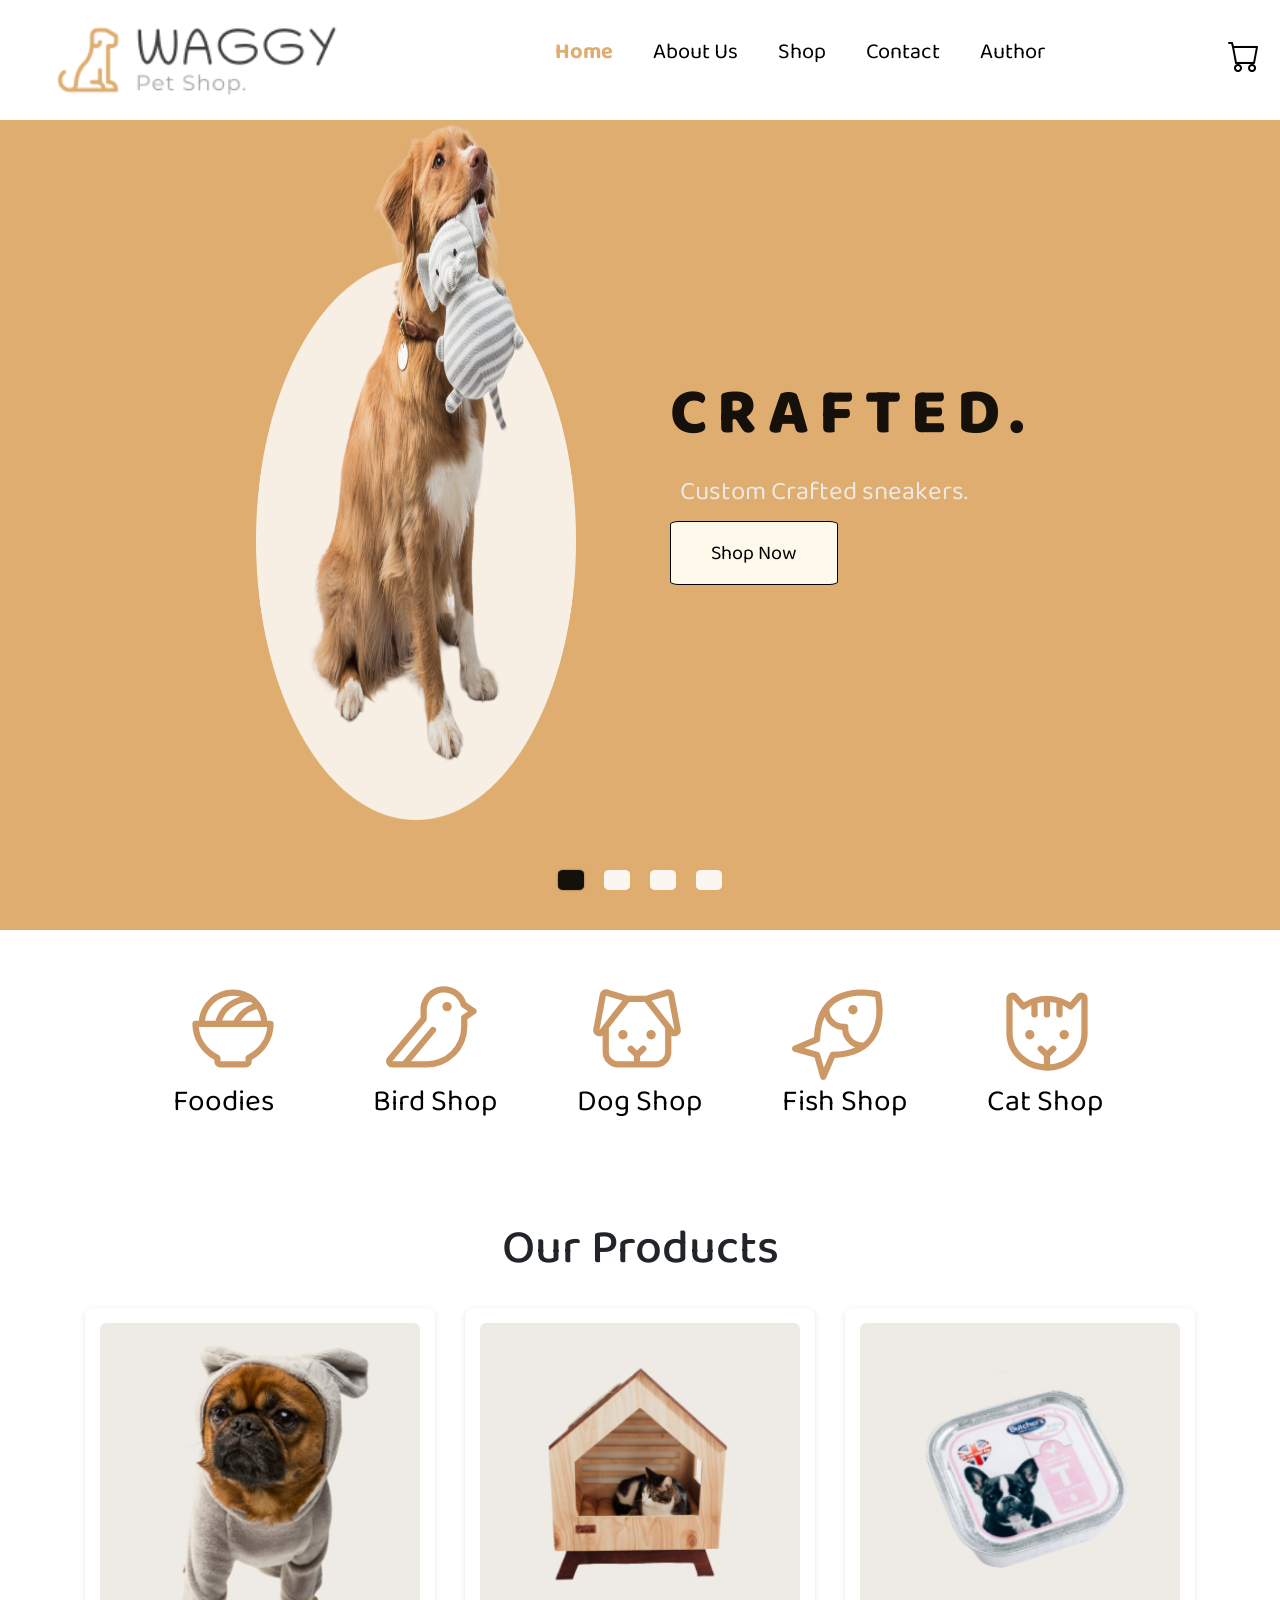
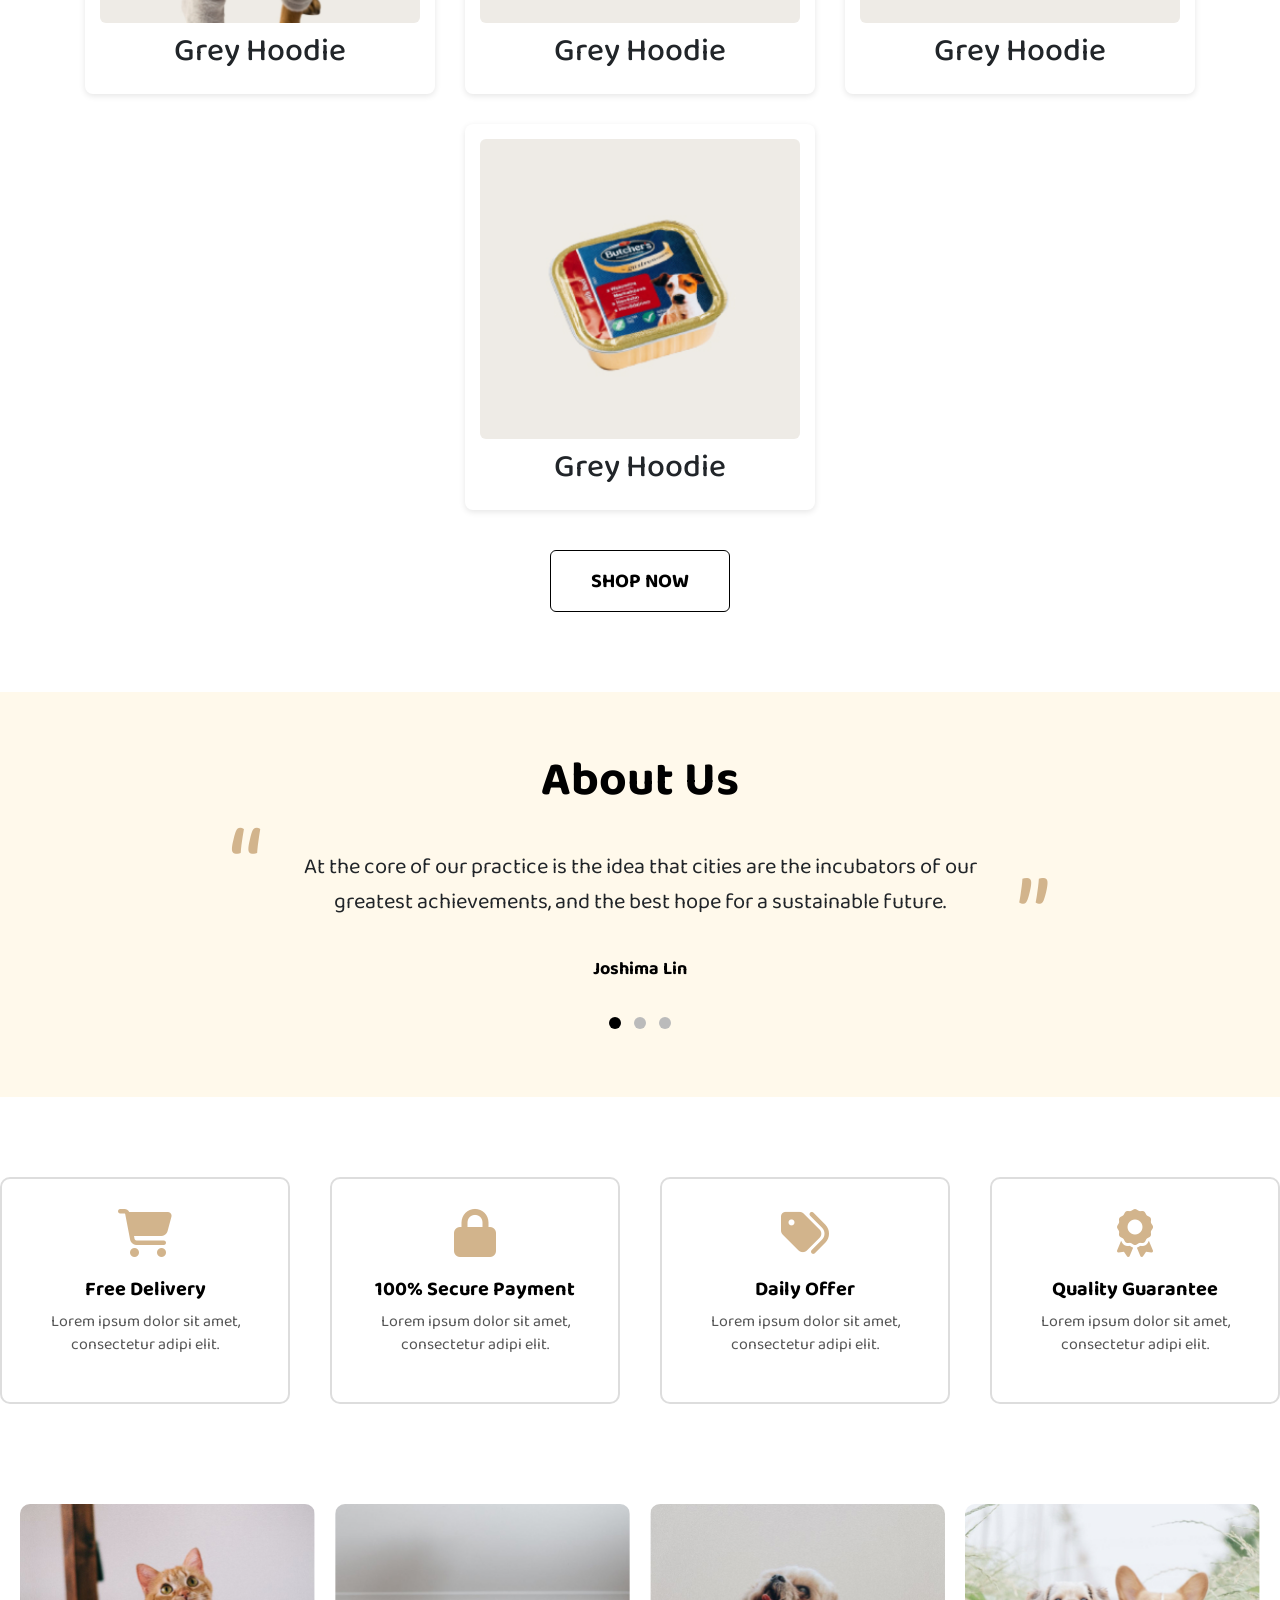
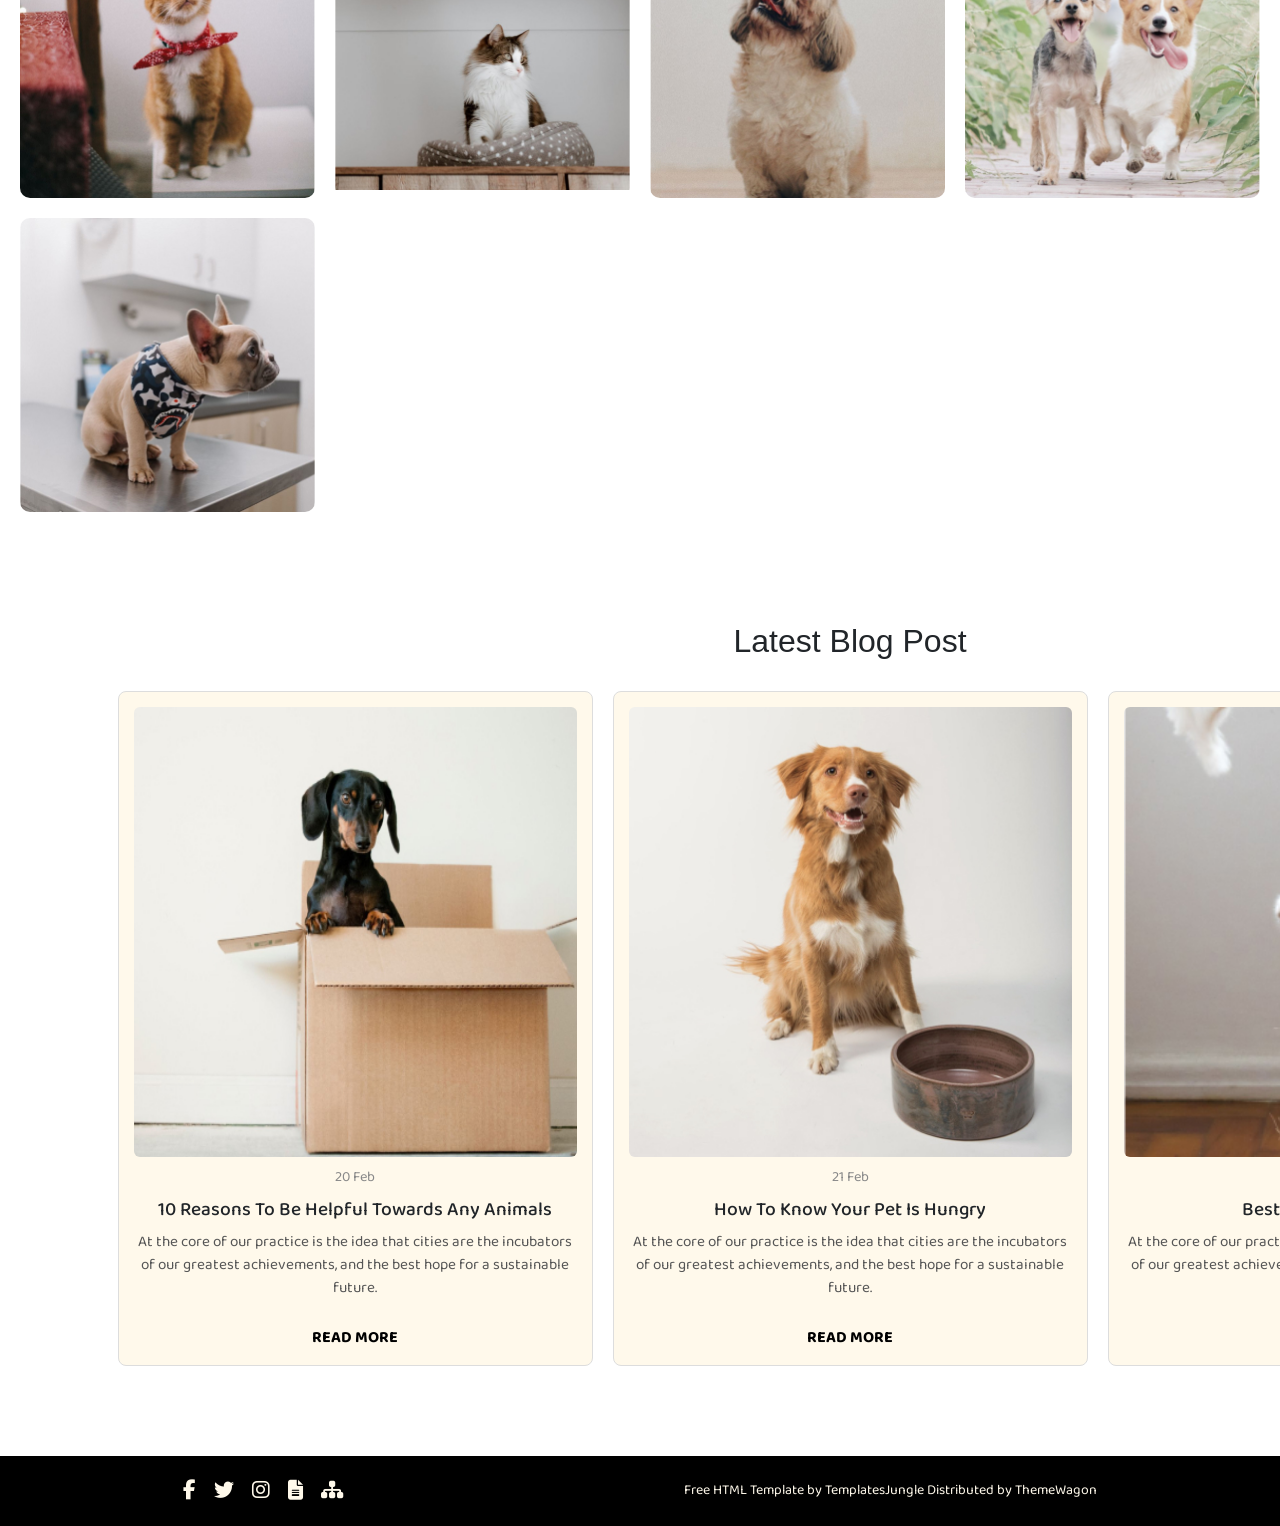
<file: index.html>
<!DOCTYPE html>
<html lang="en">
<head>
    <meta charset="UTF-8">
    <meta name="viewport" content="width=device-width, initial-scale=1.0">
    <link rel="stylesheet" href="assets/css/style.css">
    <link href="https://fonts.googleapis.com/css2?family=Fredoka+One&display=swap" rel="stylesheet">
    <link href="https://fonts.googleapis.com/css2?family=Baloo+2:wght@600&display=swap" rel="stylesheet">
    <link href="https://cdn.jsdelivr.net/npm/bootstrap@5.0.2/dist/css/bootstrap.min.css" rel="stylesheet" integrity="sha384-EVSTQN3/azprG1Anm3QDgpJLIm9Nao0Yz1ztcQTwFspd3yD65VohhpuuCOmLASjC" crossorigin="anonymous">
    <link href="https://cdn.jsdelivr.net/npm/bootstrap@5.3.0-alpha3/dist/css/bootstrap.min.css" rel="stylesheet"
  integrity="sha384-KK94CHFLLe+nY2dmCWGMq91rCGa5gtU4mk92HdvYe+M/SXH301p5ILy+dN9+nJOZ" crossorigin="anonymous">
   
  <link rel="stylesheet" href="https://cdnjs.cloudflare.com/ajax/libs/font-awesome/6.5.0/css/all.min.css">
    <link href="https://cdn.jsdelivr.net/npm/bootstrap-icons@1.11.3/font/bootstrap-icons.css" rel="stylesheet">
    <title>Waggy Pet Shop</title>
</head>
<body>

    <!--Navigacija-->

   <nav class="navbar">
    <div class="nav-container">

        <div class="logo">
            <a href="index.html">
                <img src="assets/image/logo.png" alt="Logo image">
            </a>
        </div>

        <ul class="nav-links">
            <li><a class="active" href="index.html">Home</a></li>
            <li><a href="#shop">About Us</a></li>
            <li><a href="shop.html">Shop</a></li>
            <li><a href="contact.html">Contact</a></li>
            <li><a href="author.html">Author</a></li>
        </ul>

        <div class="cart">
            <a href="#"><i class="bi bi-cart"></i></a>
        </div>

    </div>
</nav>


<section id="home">
        <div class="img-slider">
            <div class="slide active1">
                <img src="assets/image/banner-img.png" alt="">
                <div class="info">
                    <h2>Crafted.</h2>
                    <p>Custom Crafted sneakers. </p>
                    <a href="shop.html">Shop Now</a>
                </div>
            </div>
            <div class="slide">
                <img src="assets/image/banner-img2.png" alt="">
                <div class="info">
                    <h2>Design</h2>
                    <p>Group professional designers.</p>
                    <a href="shop.html">Shop Now</a>
                </div>
            </div>
            <div class="slide">
                <img src="assets/image/banner-img3.png" alt="">
                <div class="info">
                    <h2>Painting</h2>
                    <p>We use best paint for sneakers.</p>
                    <a href="shop.html">Shop Now</a>
                </div>
            </div>
            <div class="slide">
                <img src="assets/image/banner-img4.png" alt="">
                <div class="info">
                    <h2>Sales</h2>
                    <p>Have discounts for more orders.</p>
                    <a href="shop.html">Shop Now</a>
                </div>
            </div>
            <div class="navigation">
                <div class="btn active1"></div>
                <div class="btn"></div>
                <div class="btn"></div>
                <div class="btn"></div>
            </div>
        </div>
    </section>
    


     <div class="shop-container">
    <a href="shop.html" class="shop-item">
      <!-- Foodies ikonica -->
      <svg xmlns="http://www.w3.org/2000/svg" width="1em" height="1em" viewBox="0 0 256 256"><path fill="currentColor" d="M224 104h-8.37a88 88 0 0 0-175.26 0H32a8 8 0 0 0-8 8a104.35 104.35 0 0 0 56 92.28V208a16 16 0 0 0 16 16h64a16 16 0 0 0 16-16v-3.72A104.35 104.35 0 0 0 232 112a8 8 0 0 0-8-8m-24.46 0h-51.42a71.84 71.84 0 0 1 41.27-29.57A71.45 71.45 0 0 1 199.54 104m-26.06-47.77q2.75 2.25 5.27 4.75a87.92 87.92 0 0 0-49.15 43h-29.5A72.26 72.26 0 0 1 168 56c1.83 0 3.66.09 5.48.23M128 40a72 72 0 0 1 19 2.57A88.36 88.36 0 0 0 83.33 104H56.46A72.08 72.08 0 0 1 128 40m36.66 152a8 8 0 0 0-4.66 7.3v8.7H96v-8.7a8 8 0 0 0-4.66-7.3a88.29 88.29 0 0 1-51-72h175.29a88.29 88.29 0 0 1-50.97 72"></path></svg>
       <path fill="currentColor" d="M96 140a12 12 0 1 1-12-12a12 12 0 0 1 12 12m76-12a12 12 0 1 0 12 12a12 12 0 0 0-12-12m60-80v88c0 52.93-46.65 96-104 96S24 188.93 24 136V48a16 16 0 0 1 27.31-11.31c.14.14.26.27.38.41L69 57a111.22 111.22 0 0 1 118.1 0l17.21-19.9c.12-.14.24-.27.38-.41A16 16 0 0 1 232 48m-16 0l-21.56 24.8a8 8 0 0 1-10.81 1.2A89 89 0 0 0 168 64.75V88a8 8 0 1 1-16 0V59.05a97.4 97.4 0 0 0-16-2.72V88a8 8 0 1 1-16 0V56.33a97.4 97.4 0 0 0-16 2.72V88a8 8 0 1 1-16 0V64.75A89 89 0 0 0 72.37 74a8 8 0 0 1-10.81-1.17L40 48v88c0 41.66 35.21 76 80 79.67v-20.36l-13.66-13.66a8 8 0 0 1 11.32-11.31L128 180.68l10.34-10.34a8 8 0 0 1 11.32 11.31L136 195.31v20.36c44.79-3.69 80-38 80-79.67Z"></path>
      <!-- ovde ide path za činiju sa hranom -->
      </svg>
       <p>Foodies</p>
    </a>
    <a href="shop.html" class="shop-item">
      <!-- Bird ikonica -->
      <svg xmlns="http://www.w3.org/2000/svg" width="1em" height="1em" viewBox="0 0 256 256"><path fill="currentColor" d="M176 68a12 12 0 1 1-12-12a12 12 0 0 1 12 12m64 12a8 8 0 0 1-3.56 6.66L216 100.28V120a104.11 104.11 0 0 1-104 104H24a16 16 0 0 1-12.49-26l.1-.12L96 96.63V76.89c0-33.42 26.79-60.73 59.71-60.89h.29a60 60 0 0 1 57.21 41.86l23.23 15.48A8 8 0 0 1 240 80m-22.42 0L201.9 69.54a8 8 0 0 1-3.31-4.64A44 44 0 0 0 156 32h-.22C131.64 32.12 112 52.25 112 76.89v22.63a8 8 0 0 1-1.85 5.13L24 208h26.9l70.94-85.12a8 8 0 1 1 12.29 10.24L71.75 208H112a88.1 88.1 0 0 0 88-88V96a8 8 0 0 1 3.56-6.66Z"></path></svg>
       <path fill="currentColor" d="M96 140a12 12 0 1 1-12-12a12 12 0 0 1 12 12m76-12a12 12 0 1 0 12 12a12 12 0 0 0-12-12m60-80v88c0 52.93-46.65 96-104 96S24 188.93 24 136V48a16 16 0 0 1 27.31-11.31c.14.14.26.27.38.41L69 57a111.22 111.22 0 0 1 118.1 0l17.21-19.9c.12-.14.24-.27.38-.41A16 16 0 0 1 232 48m-16 0l-21.56 24.8a8 8 0 0 1-10.81 1.2A89 89 0 0 0 168 64.75V88a8 8 0 1 1-16 0V59.05a97.4 97.4 0 0 0-16-2.72V88a8 8 0 1 1-16 0V56.33a97.4 97.4 0 0 0-16 2.72V88a8 8 0 1 1-16 0V64.75A89 89 0 0 0 72.37 74a8 8 0 0 1-10.81-1.17L40 48v88c0 41.66 35.21 76 80 79.67v-20.36l-13.66-13.66a8 8 0 0 1 11.32-11.31L128 180.68l10.34-10.34a8 8 0 0 1 11.32 11.31L136 195.31v20.36c44.79-3.69 80-38 80-79.67Z"></path>

      <!-- ovde ide path za pticu -->
      </svg>
       <p>Bird Shop</p>
    </a>
    <a href="shop.html" class="shop-item">
      <!-- Dog ikonica -->
      <svg xmlns="http://www.w3.org/2000/svg" width="1em" height="1em" viewBox="0 0 256 256"><path fill="currentColor" d="m239.71 125l-16.42-88a16 16 0 0 0-19.61-12.58l-.31.09L150.85 40h-45.7L52.63 24.56l-.31-.09a16 16 0 0 0-19.61 12.58L16.29 125a15.77 15.77 0 0 0 9.12 17.52a16.3 16.3 0 0 0 6.71 1.48a15.5 15.5 0 0 0 7.88-2.16V184a40 40 0 0 0 40 40h96a40 40 0 0 0 40-40v-42.15a15.5 15.5 0 0 0 7.87 2.16a16.3 16.3 0 0 0 6.72-1.47a15.77 15.77 0 0 0 9.12-17.54M32 128l16.43-88L90.5 52.37Zm144 80h-40v-12.69l13.66-13.65a8 8 0 0 0-11.32-11.32L128 180.69l-10.34-10.35a8 8 0 0 0-11.32 11.32L120 195.31V208H80a24 24 0 0 1-24-24v-60.89L107.92 56h40.15L200 123.11V184a24 24 0 0 1-24 24m48-80l-58.5-75.63L207.57 40zm-120 12a12 12 0 1 1-12-12a12 12 0 0 1 12 12m72 0a12 12 0 1 1-12-12a12 12 0 0 1 12 12"></path></svg>
      <path fill="currentColor" d="M96 140a12 12 0 1 1-12-12a12 12 0 0 1 12 12m76-12a12 12 0 1 0 12 12a12 12 0 0 0-12-12m60-80v88c0 52.93-46.65 96-104 96S24 188.93 24 136V48a16 16 0 0 1 27.31-11.31c.14.14.26.27.38.41L69 57a111.22 111.22 0 0 1 118.1 0l17.21-19.9c.12-.14.24-.27.38-.41A16 16 0 0 1 232 48m-16 0l-21.56 24.8a8 8 0 0 1-10.81 1.2A89 89 0 0 0 168 64.75V88a8 8 0 1 1-16 0V59.05a97.4 97.4 0 0 0-16-2.72V88a8 8 0 1 1-16 0V56.33a97.4 97.4 0 0 0-16 2.72V88a8 8 0 1 1-16 0V64.75A89 89 0 0 0 72.37 74a8 8 0 0 1-10.81-1.17L40 48v88c0 41.66 35.21 76 80 79.67v-20.36l-13.66-13.66a8 8 0 0 1 11.32-11.31L128 180.68l10.34-10.34a8 8 0 0 1 11.32 11.31L136 195.31v20.36c44.79-3.69 80-38 80-79.67Z"></path>
        <!-- ovde ide path za psa -->
      </svg>
       <p>Dog Shop</p>
    </a>
    <a href="shop.html" class="shop-item">
      <!-- Fish ikonica -->
      <svg xmlns="http://www.w3.org/2000/svg" width="1em" height="1em" viewBox="0 0 256 256"><path fill="currentColor" d="M168 76a12 12 0 1 1-12-12a12 12 0 0 1 12 12m48.72 67.64c-19.37 34.9-55.44 53.76-107.24 56.1l-22 51.41A8 8 0 0 1 80.1 256h-.51a8 8 0 0 1-7.19-5.78l-14.8-51.83l-51.8-14.83a8 8 0 0 1-1-15.05l51.41-22c2.35-51.78 21.21-87.84 56.09-107.22c24.75-13.74 52.74-15.84 71.88-15.18c18.64.64 36 4.27 38.86 6a8 8 0 0 1 2.83 2.83c1.69 2.85 5.33 20.21 6 38.85c.68 19.1-1.41 47.1-15.15 71.85m-55.18 29a52.11 52.11 0 0 1-33.4-44.78a52.09 52.09 0 0 1-44.77-33.39q-10.45 23.79-11.3 57.59a8 8 0 0 1-4.85 7.17l-35.39 15.14l34.45 9.86a8 8 0 0 1 5.49 5.5l9.84 34.44l15.16-35.4a8 8 0 0 1 7.17-4.84q33.77-.81 57.6-11.29m50.88-129.07c-14.15-3-64.1-11-100.3 14.75a81.2 81.2 0 0 0-16 15.07a36 36 0 0 0 39.35 38.44a8 8 0 0 1 8.73 8.73a36 36 0 0 0 38.47 39.34a80.8 80.8 0 0 0 15-16c25.75-36.17 17.75-86.16 14.75-100.33"></path></svg>
      <path fill="currentColor" d="M96 140a12 12 0 1 1-12-12a12 12 0 0 1 12 12m76-12a12 12 0 1 0 12 12a12 12 0 0 0-12-12m60-80v88c0 52.93-46.65 96-104 96S24 188.93 24 136V48a16 16 0 0 1 27.31-11.31c.14.14.26.27.38.41L69 57a111.22 111.22 0 0 1 118.1 0l17.21-19.9c.12-.14.24-.27.38-.41A16 16 0 0 1 232 48m-16 0l-21.56 24.8a8 8 0 0 1-10.81 1.2A89 89 0 0 0 168 64.75V88a8 8 0 1 1-16 0V59.05a97.4 97.4 0 0 0-16-2.72V88a8 8 0 1 1-16 0V56.33a97.4 97.4 0 0 0-16 2.72V88a8 8 0 1 1-16 0V64.75A89 89 0 0 0 72.37 74a8 8 0 0 1-10.81-1.17L40 48v88c0 41.66 35.21 76 80 79.67v-20.36l-13.66-13.66a8 8 0 0 1 11.32-11.31L128 180.68l10.34-10.34a8 8 0 0 1 11.32 11.31L136 195.31v20.36c44.79-3.69 80-38 80-79.67Z"></path>
        <!-- ovde ide path za ribu -->
      </svg>
       <p>Fish Shop</p>
    </a>
    <a href="shop.html" class="shop-item">
      <!-- Cat ikonica -->
      <svg xmlns="http://www.w3.org/2000/svg" width="1em" height="1em" viewBox="0 0 256 256"><path fill="currentColor" d="M96 140a12 12 0 1 1-12-12a12 12 0 0 1 12 12m76-12a12 12 0 1 0 12 12a12 12 0 0 0-12-12m60-80v88c0 52.93-46.65 96-104 96S24 188.93 24 136V48a16 16 0 0 1 27.31-11.31c.14.14.26.27.38.41L69 57a111.22 111.22 0 0 1 118.1 0l17.21-19.9c.12-.14.24-.27.38-.41A16 16 0 0 1 232 48m-16 0l-21.56 24.8a8 8 0 0 1-10.81 1.2A89 89 0 0 0 168 64.75V88a8 8 0 1 1-16 0V59.05a97.4 97.4 0 0 0-16-2.72V88a8 8 0 1 1-16 0V56.33a97.4 97.4 0 0 0-16 2.72V88a8 8 0 1 1-16 0V64.75A89 89 0 0 0 72.37 74a8 8 0 0 1-10.81-1.17L40 48v88c0 41.66 35.21 76 80 79.67v-20.36l-13.66-13.66a8 8 0 0 1 11.32-11.31L128 180.68l10.34-10.34a8 8 0 0 1 11.32 11.31L136 195.31v20.36c44.79-3.69 80-38 80-79.67Z"></path></svg>
      <path fill="currentColor" d="M96 140a12 12 0 1 1-12-12a12 12 0 0 1 12 12m76-12a12 12 0 1 0 12 12a12 12 0 0 0-12-12m60-80v88c0 52.93-46.65 96-104 96S24 188.93 24 136V48a16 16 0 0 1 27.31-11.31c.14.14.26.27.38.41L69 57a111.22 111.22 0 0 1 118.1 0l17.21-19.9c.12-.14.24-.27.38-.41A16 16 0 0 1 232 48m-16 0l-21.56 24.8a8 8 0 0 1-10.81 1.2A89 89 0 0 0 168 64.75V88a8 8 0 1 1-16 0V59.05a97.4 97.4 0 0 0-16-2.72V88a8 8 0 1 1-16 0V56.33a97.4 97.4 0 0 0-16 2.72V88a8 8 0 1 1-16 0V64.75A89 89 0 0 0 72.37 74a8 8 0 0 1-10.81-1.17L40 48v88c0 41.66 35.21 76 80 79.67v-20.36l-13.66-13.66a8 8 0 0 1 11.32-11.31L128 180.68l10.34-10.34a8 8 0 0 1 11.32 11.31L136 195.31v20.36c44.79-3.69 80-38 80-79.67Z"></path>
        <!-- ovde ide path za mačku -->
      </svg>
      <p>Cat Shop</p>
    </a>
  </div>



   <div class="shop-section">
    <h1>Our Products</h1>
    <div class="products">
      <div class="product">
        <img src="assets/image/blog-lg1.jpg" alt="Grey Hoodie">
        <h2>Grey Hoodie</h2>
      </div>

      <div class="product">
        <img src="assets/image/item5.jpg" alt="Grey Hoodie">
        <h2>Grey Hoodie</h2>  
      </div>

      <div class="product">
        <img src="assets/image/item10.jpg" alt="Grey Hoodie">
        <h2>Grey Hoodie</h2>    
      </div>

      <div class="product">
        <img src="assets/image/item15.jpg" alt="Grey Hoodie">
        <h2>Grey Hoodie</h2>
        </div>
      </div>
    </div>

    <div class="shop-now" id="shop">
      <a href="shop.html">SHOP NOW </a>
    </div>
  </div>



  <div class="about-section" id="aboutUs">
    <h1>About Us</h1>
    <p class="quote">
      At the core of our practice is the idea that cities are the incubators of our greatest achievements, and the best hope for a sustainable future.
    </p>
    <div class="author"> Joshima Lin</div>

    <div class="dots">
      <span class="dot active"></span>
      <span class="dot"></span>
      <span class="dot"></span>
    </div>
  </div>







  <div class="features">
  <div class="feature">
    <i class="fas fa-shopping-cart"></i>
    <h3>Free Delivery</h3>
    <p>Lorem ipsum dolor sit amet, consectetur adipi elit.</p>
  </div>
  <div class="feature">
    <i class="fas fa-lock"></i>
    <h3>100% Secure Payment</h3>
    <p>Lorem ipsum dolor sit amet, consectetur adipi elit.</p>
  </div>
  <div class="feature">
    <i class="fas fa-tags"></i>
    <h3>Daily Offer</h3>
    <p>Lorem ipsum dolor sit amet, consectetur adipi elit.</p>
  </div>
  <div class="feature">
    <i class="fas fa-award"></i>
    <h3>Quality Guarantee</h3>
    <p>Lorem ipsum dolor sit amet, consectetur adipi elit.</p>
  </div>
</div>





<div class="gallery">
  <div class="gallery-item">
    <img src="assets/image/insta1.jpg" alt="Ginger cat with bandana">
  </div>
  <div class="gallery-item">
    <img src="assets/image/insta2.jpg" alt="Long-haired cat on cushion">
  </div>
  <div class="gallery-item">
    <img src="assets/image/insta3.jpg" alt="Fluffy dog looking up">
  </div>
  <div class="gallery-item">
    <img src="assets/image/insta4.jpg" alt="Two dogs running outdoors">
  </div>
  <div class="gallery-item">
    <img src="assets/image/insta5.jpg" alt="French Bulldog on counter">
  </div>
  
</div>







<div class="blog-wrapper">
  <h2 class="blog-title">Latest Blog Post</h2>
  <div class="blog-container">
    <div class="blog-card">
      <img src="assets/image/blog1.jpg" alt="Dog in box">
      <p class="date">20 Feb</p>
      <h3>10 Reasons To Be Helpful Towards Any Animals</h3>
      <p>At the core of our practice is the idea that cities are the incubators of our greatest achievements, and the best hope for a sustainable future.</p>
      <a href="#">READ MORE</a>
    </div>
    <div class="blog-card">
      <img src="assets/image/blog2.jpg" alt="Hungry dog">
      <p class="date">21 Feb</p>
      <h3>How To Know Your Pet Is Hungry</h3>
      <p>At the core of our practice is the idea that cities are the incubators of our greatest achievements, and the best hope for a sustainable future.</p>
      <a href="#">READ MORE</a>
    </div>
    <div class="blog-card">
      <img src="assets/image/insta6.jpg" alt="Dog in doghouse">
      <p class="date">22 Feb</p>
      <h3>Best Home For Your Pets</h3>
      <p>At the core of our practice is the idea that cities are the incubators of our greatest achievements, and the best hope for a sustainable future.</p>
      <a href="#">READ MORE</a>
    </div>
  </div>
</div>



<div class="footer">
  <div class="footer-left">
    <a href="#"><i class="fab fa-facebook-f"></i></a>
    <a href="#"><i class="fab fa-twitter"></i></a>
    <a href="#"><i class="fab fa-instagram"></i></a>
    <a href="#"><i class="fas fa-file-alt"></i></a>
    <a href="#"><i class="fas fa-sitemap"></i></a>
  </div>
  <div class="footer-right">
    Free HTML Template by TemplatesJungle Distributed by ThemeWagon
  </div>
</div>



    <script src="https://code.jquery.com/jquery-3.7.1.min.js"></script>
    <script src="assets/javaScript/main.js"></script>
</body>
</html>
</file>
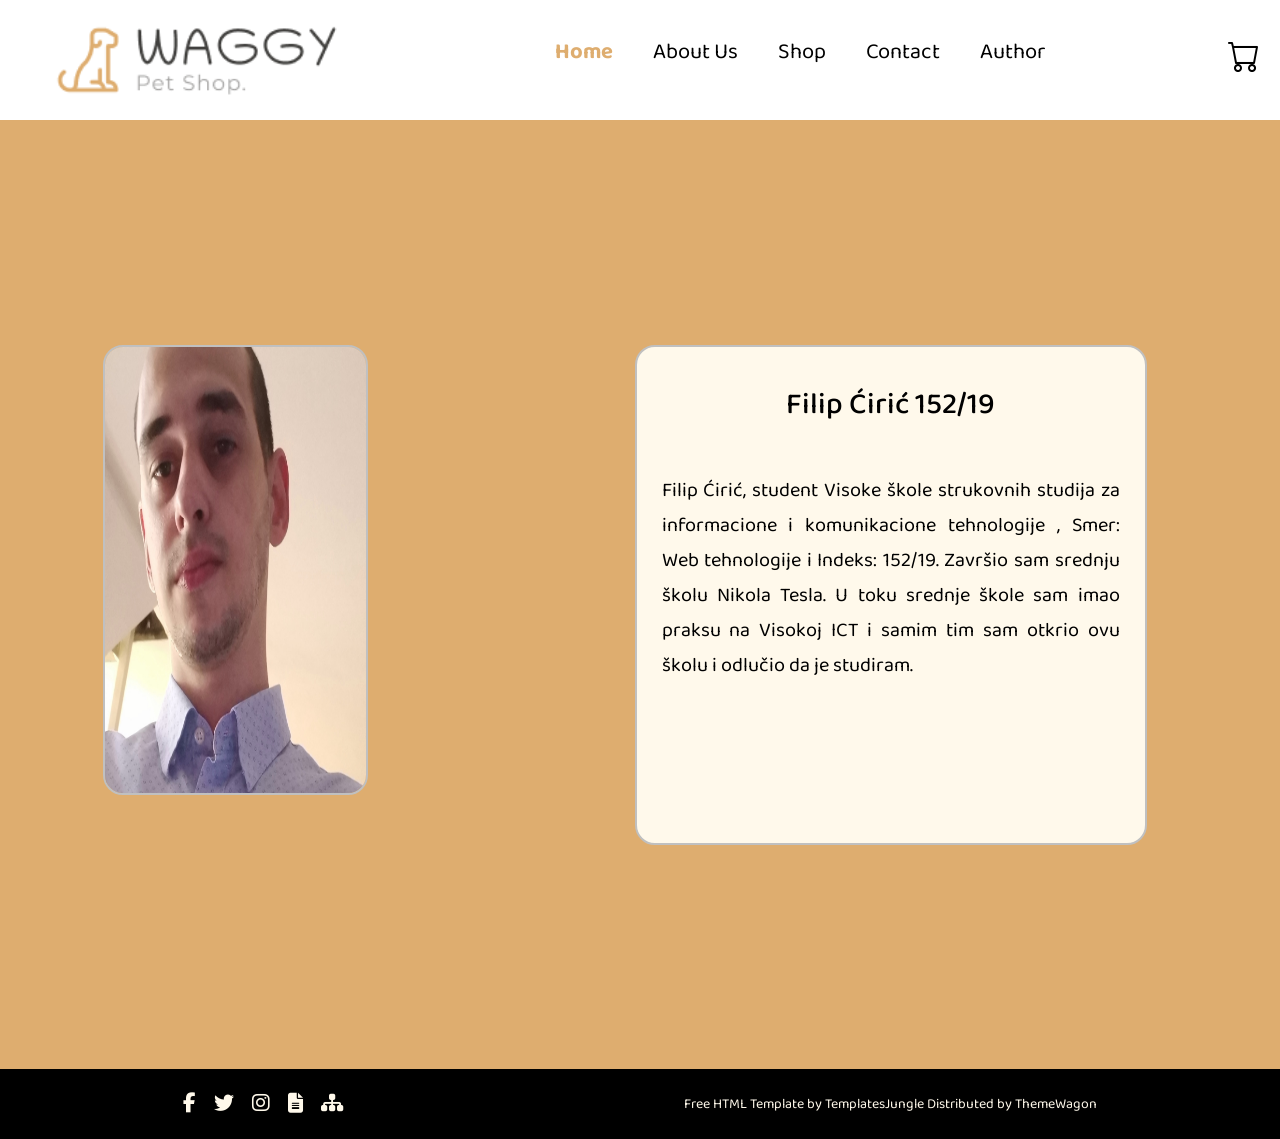
<file: author.html>
<!DOCTYPE html>
<html lang="en">
<head>
    <meta charset="UTF-8">
    <meta name="viewport" content="width=device-width, initial-scale=1.0">
    <link rel="stylesheet" href="assets/css/style.css">
    <link href="https://fonts.googleapis.com/css2?family=Fredoka+One&display=swap" rel="stylesheet">
    <link href="https://fonts.googleapis.com/css2?family=Baloo+2:wght@600&display=swap" rel="stylesheet">
    <link href="https://cdn.jsdelivr.net/npm/bootstrap@5.0.2/dist/css/bootstrap.min.css" rel="stylesheet" integrity="sha384-EVSTQN3/azprG1Anm3QDgpJLIm9Nao0Yz1ztcQTwFspd3yD65VohhpuuCOmLASjC" crossorigin="anonymous">
    <link href="https://cdn.jsdelivr.net/npm/bootstrap@5.3.0-alpha3/dist/css/bootstrap.min.css" rel="stylesheet"
  integrity="sha384-KK94CHFLLe+nY2dmCWGMq91rCGa5gtU4mk92HdvYe+M/SXH301p5ILy+dN9+nJOZ" crossorigin="anonymous">
   
  <link rel="stylesheet" href="https://cdnjs.cloudflare.com/ajax/libs/font-awesome/6.5.0/css/all.min.css">
    <link href="https://cdn.jsdelivr.net/npm/bootstrap-icons@1.11.3/font/bootstrap-icons.css" rel="stylesheet">
    <title>Waggy Pet Shop</title>
</head>
<body>
<nav class="navbar">
    <div class="nav-container">

        <div class="logo">
            <a href="index.html">
                <img src="assets/image/logo.png" alt="Logo image">
            </a>
        </div>

        <ul class="nav-links">
            <li><a class="active" href="index.html">Home</a></li>
            <li><a href="index.html#shop">About Us</a></li>
            <li><a href="shop.html">Shop</a></li>
            <li><a href="contact.html">Contact</a></li>
            <li><a href="author.html">Author</a></li>
        </ul>

        <div class="cart">
            <a href="#"><i class="bi bi-cart"></i></a>
        </div>

    </div>
</nav>



<section id="author">
        <div id="autor">
        <div class="slika-autor">
            <img src="assets/image/autor.jpg" alt="">
        </div>
        <div class="tekst-autor">
            <h3>Filip Ćirić 152/19</h3>
            <p>Filip Ćirić, student Visoke škole strukovnih studija za informacione i komunikacione tehnologije ,
                Smer: Web tehnologije i Indeks: 152/19. Završio sam srednju školu Nikola Tesla. U toku srednje škole sam imao praksu na Visokoj ICT i samim tim sam otkrio ovu školu i odlučio da je studiram.
            </p>
        </div>
    </div>
    </section>




    <div class="footer1">
  <div class="footer-left">
    <a href="#"><i class="fab fa-facebook-f"></i></a>
    <a href="#"><i class="fab fa-twitter"></i></a>
    <a href="#"><i class="fab fa-instagram"></i></a>
    <a href="#"><i class="fas fa-file-alt"></i></a>
    <a href="#"><i class="fas fa-sitemap"></i></a>
  </div>
  <div class="footer-right">
    Free HTML Template by TemplatesJungle Distributed by ThemeWagon
  </div>
</div>






</body>
</html>
</file>
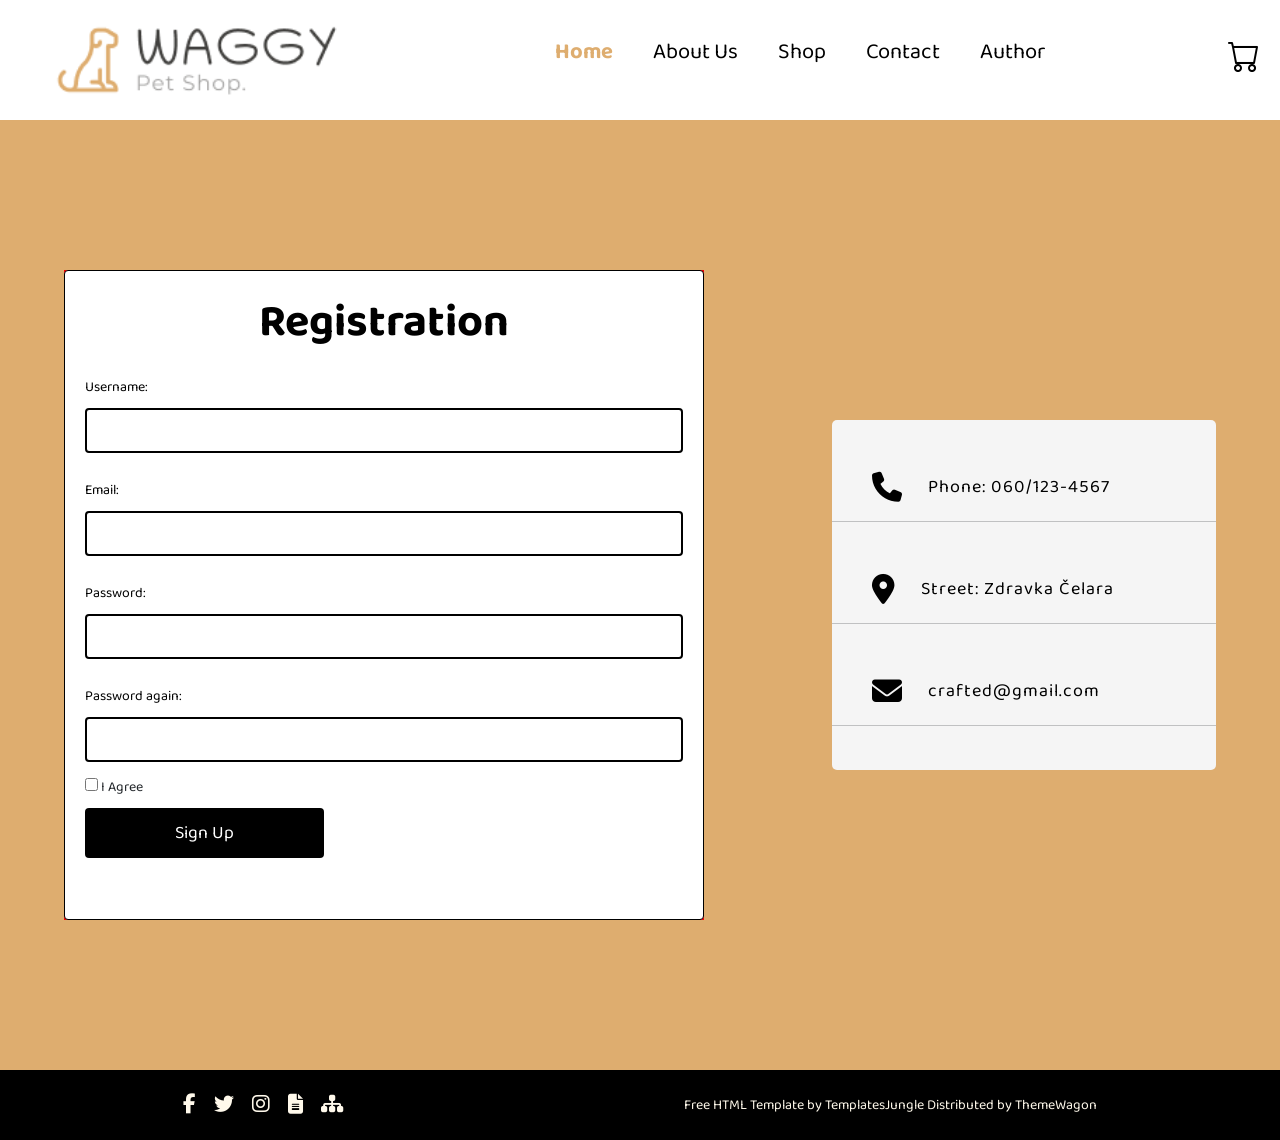
<file: contact.html>
<!DOCTYPE html>
<html lang="en">
<head>
    <meta charset="UTF-8">
    <meta name="viewport" content="width=device-width, initial-scale=1.0">
    <link rel="stylesheet" href="assets/css/style.css">
    <link href="https://fonts.googleapis.com/css2?family=Fredoka+One&display=swap" rel="stylesheet">
    <link href="https://fonts.googleapis.com/css2?family=Baloo+2:wght@600&display=swap" rel="stylesheet">
    <link href="https://cdn.jsdelivr.net/npm/bootstrap@5.0.2/dist/css/bootstrap.min.css" rel="stylesheet" integrity="sha384-EVSTQN3/azprG1Anm3QDgpJLIm9Nao0Yz1ztcQTwFspd3yD65VohhpuuCOmLASjC" crossorigin="anonymous">
    <link href="https://cdn.jsdelivr.net/npm/bootstrap@5.3.0-alpha3/dist/css/bootstrap.min.css" rel="stylesheet"
  integrity="sha384-KK94CHFLLe+nY2dmCWGMq91rCGa5gtU4mk92HdvYe+M/SXH301p5ILy+dN9+nJOZ" crossorigin="anonymous">
   
  <link rel="stylesheet" href="https://cdnjs.cloudflare.com/ajax/libs/font-awesome/6.5.0/css/all.min.css">
    <link href="https://cdn.jsdelivr.net/npm/bootstrap-icons@1.11.3/font/bootstrap-icons.css" rel="stylesheet">
    <title>Waggy Pet Shop</title>
</head>
<body>
<nav class="navbar">
    <div class="nav-container">

        <div class="logo">
            <a href="index.html">
                <img src="assets/image/logo.png" alt="Logo image">
            </a>
        </div>

        <ul class="nav-links">
            <li><a class="active" href="index.html">Home</a></li>
            <li><a href="index.html#shop">About Us</a></li>
            <li><a href="shop.html">Shop</a></li>
            <li><a href="contact.html">Contact</a></li>
            <li><a href="author.html">Author</a></li>
        </ul>

        <div class="cart">
            <a href="#"><i class="bi bi-cart"></i></a>
        </div>

    </div>
</nav>



<section id="contact">
        <div class="container2">
            <form id="form" action="/">
                <h1>Registration</h1>
                <div class="input-control">
                    <label for="username">Username:</label>
                    <input id="username" name="username" type="text">
                    <div class="error"></div>
                </div>
                <div class="input-control">
                    <label for="email">Email:</label>
                    <input id="email" name="email" type="text">
                    <div class="error"></div>
                </div>
                <div class="input-control">
                    <label for="password">Password:</label>
                    <input id="password"name="password" type="password">
                    <div class="error"></div>
                </div>
                <div class="input-control">
                    <label for="password2">Password again:</label>
                    <input id="password2"name="password2" type="password">
                    <div class="error"></div>
                </div>
                <div clas="input-control">
                    <input type="checkbox" id="option1" name="option1" value="yes">
                    <label class="checkbox-label" for="option1">I Agree</label>
                </div>
                <button type="submit" id="myBtn">Sign Up</button>
            </form>
        </div>
        <div class="contact1">
            <div class="icon">
                <i class="fa fa-phone"></i>
                <p>Phone: 060/123-4567</p>
                
            </div>
            <hr>
            <div class="icon">
                <i class="fa fa-location-dot"></i>
                <p>Street: Zdravka Čelara</p>
            </div>
            <hr>
            <div class="icon">
                <i class="fa fa-envelope"></i>
                <p>crafted&#64;gmail.com</p>
            </div>
            <hr>
        </div>
    </section>




    <div class="footer1">
  <div class="footer-left">
    <a href="#"><i class="fab fa-facebook-f"></i></a>
    <a href="#"><i class="fab fa-twitter"></i></a>
    <a href="#"><i class="fab fa-instagram"></i></a>
    <a href="#"><i class="fas fa-file-alt"></i></a>
    <a href="#"><i class="fas fa-sitemap"></i></a>
  </div>
  <div class="footer-right">
    Free HTML Template by TemplatesJungle Distributed by ThemeWagon
  </div>
</div>






</body>
</html>
</file>
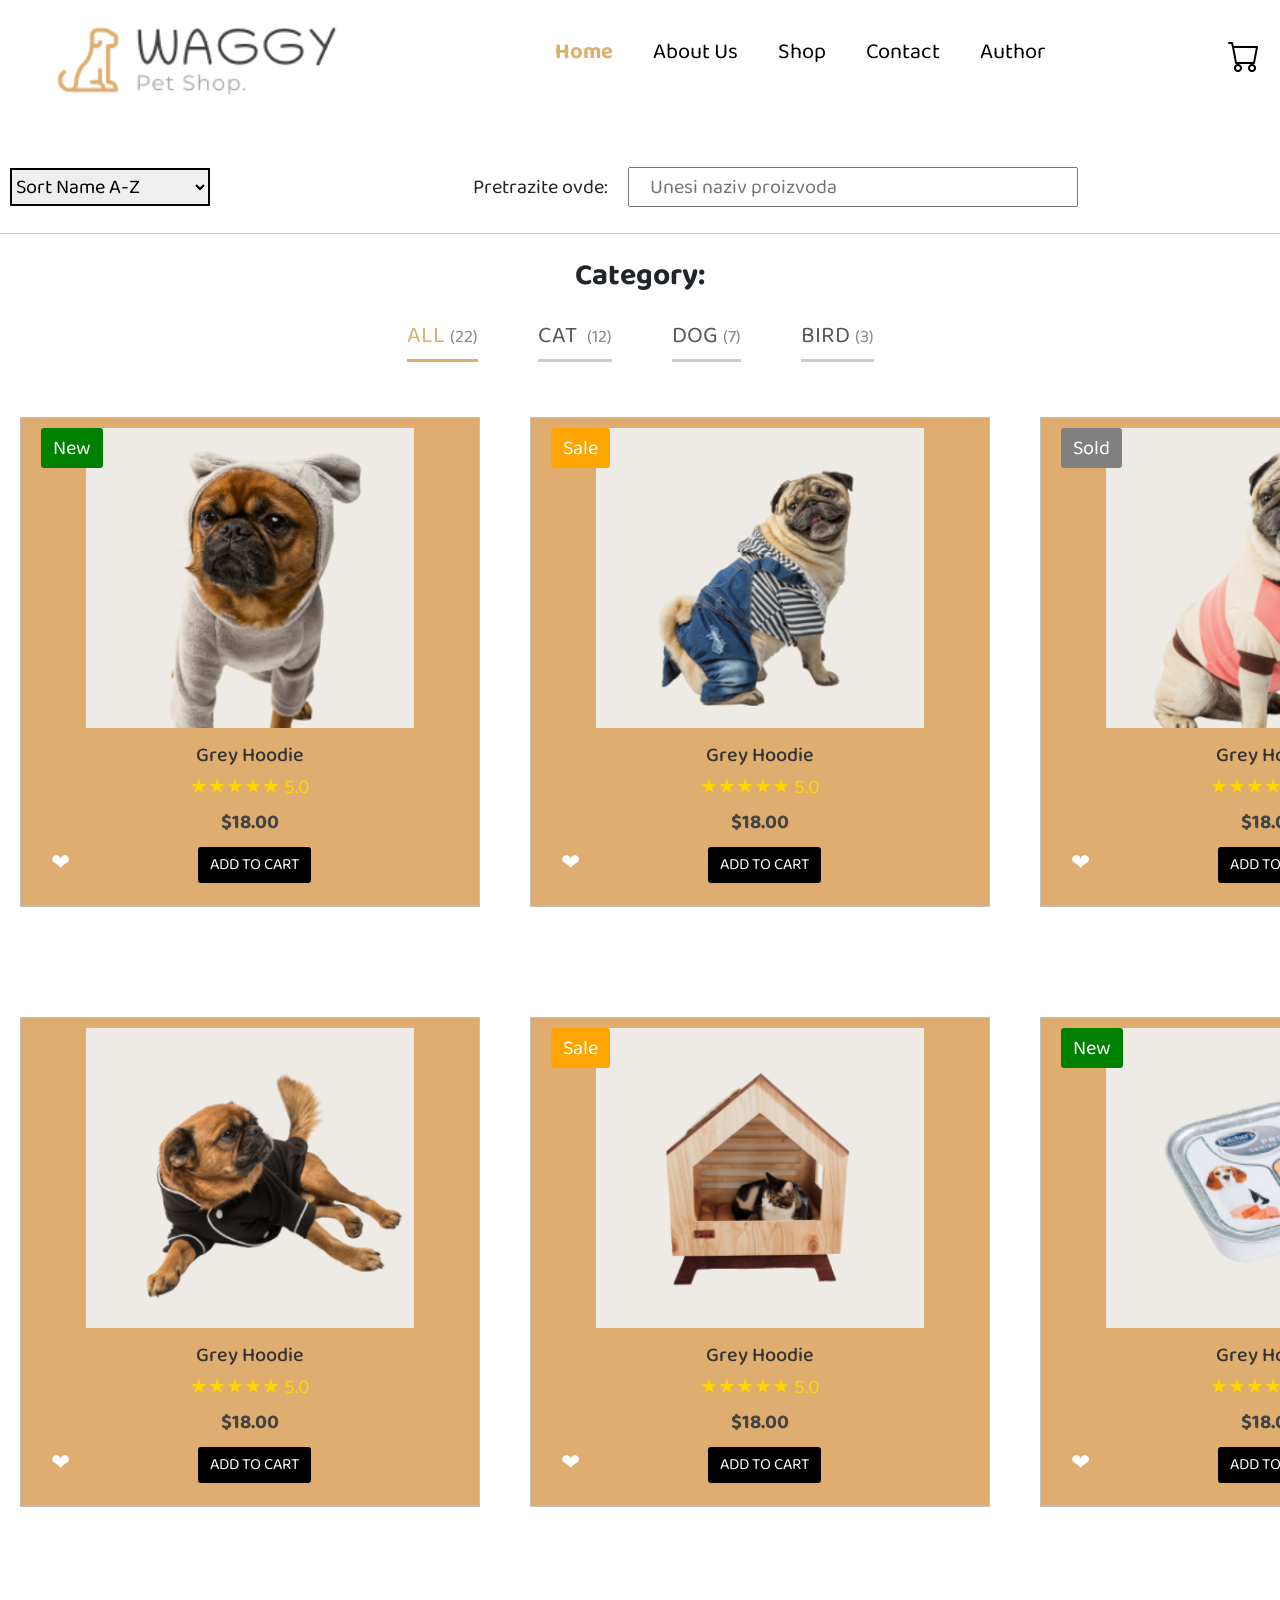
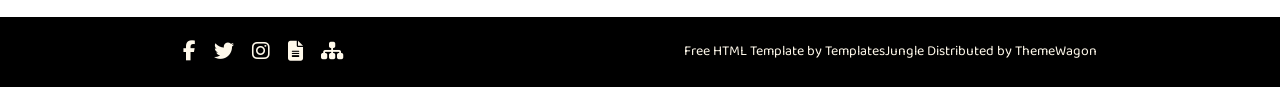
<file: shop.html>
<!DOCTYPE html>
<html lang="en">
<head>
    <meta charset="UTF-8">
    <meta name="viewport" content="width=device-width, initial-scale=1.0">
    <link rel="stylesheet" href="assets/css/style.css">
    <link href="https://fonts.googleapis.com/css2?family=Fredoka+One&display=swap" rel="stylesheet">
    <link href="https://fonts.googleapis.com/css2?family=Baloo+2:wght@600&display=swap" rel="stylesheet">
    <link href="https://cdn.jsdelivr.net/npm/bootstrap@5.0.2/dist/css/bootstrap.min.css" rel="stylesheet" integrity="sha384-EVSTQN3/azprG1Anm3QDgpJLIm9Nao0Yz1ztcQTwFspd3yD65VohhpuuCOmLASjC" crossorigin="anonymous">
    <link href="https://cdn.jsdelivr.net/npm/bootstrap@5.3.0-alpha3/dist/css/bootstrap.min.css" rel="stylesheet"
  integrity="sha384-KK94CHFLLe+nY2dmCWGMq91rCGa5gtU4mk92HdvYe+M/SXH301p5ILy+dN9+nJOZ" crossorigin="anonymous">
   
  <link rel="stylesheet" href="https://cdnjs.cloudflare.com/ajax/libs/font-awesome/6.5.0/css/all.min.css">
    <link href="https://cdn.jsdelivr.net/npm/bootstrap-icons@1.11.3/font/bootstrap-icons.css" rel="stylesheet">
    <title>Waggy Pet Shop</title>
</head>
<body>
<nav class="navbar">
    <div class="nav-container">

        <div class="logo">
            <a href="index.html">
                <img src="assets/image/logo.png" alt="Logo image">
            </a>
        </div>

        <ul class="nav-links">
            <li><a class="active" href="index.html">Home</a></li>
            <li><a href="index.html#shop">About Us</a></li>
            <li><a href="shop.html">Shop</a></li>
            <li><a href="contact.html">Contact</a></li>
            <li><a href="author.html">Author</a></li>
        </ul>

        <div class="cart">
            <a href="#"><i class="bi bi-cart"></i></a>
        </div>

    </div>
</nav>



<div class="filter-blockk">
  <div class="dropdown">
    <select id="sort" name="sort">
      <option value="nameAZ">Sort Name A-Z</option>
      <option value="name">Naziv</option>
      <option value="rating">Ocena</option>
      <option value="name">Naziv</option>
      <option value="rating">Ocena</option>
    </select>
  </div>

  <div class="search">
    <p>Pretrazite ovde: </p>
    <input type="text" id="search" name="search" placeholder="Unesi naziv proizvoda">
  </div>

  <div class="favoritess">
    <label class="favoritees"><input type="checkbox">Prikazi samo omiljenje</label>
  </div>
</div>


<div class="category-container">
  <div class="category-title">Category:</div>
  <div class="category-menu">
    <div class="item active">ALL<span class="count">(22)</span></div>
    <div class="item">CAT <span class="count">(12)</span></div>
    <div class="item">DOG<span class="count">(7)</span></div>
    <div class="item">BIRD<span class="count">(3)</span></div>
  </div>
</div>



     <div class="productss">
    <div class="productt">
      <span class="labell new">New</span>
      <img src="assets/image/item1.jpg" alt="Fresh Kisses">
      <h3>Grey Hoodie</h3>
      <div class="rating">★★★★★ 5.0</div>
      <div class="price">$18.00</div>
      <div class="actions">
        
        <span class="heart">&#10084;</span>
        <button>ADD TO CART</button>
      </div>
    </div>

    <div class="productt">
      <span class="labell sale">Sale</span>
      <img src="assets/image/item2.jpg" alt="Love Corn">
      <h3>Grey Hoodie</h3>
      <div class="rating">★★★★★ 5.0</div>
      <div class="price">$18.00</div>
      <div class="actions">
        
        <span class="heart">&#10084;</span>
        <button>ADD TO CART</button>
      </div>
    </div>

    <div class="productt">
      <span class="labell sold">Sold</span>
      <img src="assets/image/item3.jpg" alt="Pulsitos">
      <h3>Grey Hoodie</h3>
      <div class="rating">★★★★★ 5.0</div>
      <div class="price">$18.00</div>
      <div class="actions">

        <span class="heart"><a>&#10084;</i></a></span>
        <button>ADD TO CART</button>
      </div>
    </div>

    <div class="productt">
      <img src="assets/image/item4.jpg" alt="Pedigree">
      <h3>Grey Hoodie</h3>
      <div class="rating">★★★★★ 5.0</div>
      <div class="price">$18.00</div>
      <div class="actions">
        <span class="heart">&#10084;</span>
        <button>ADD TO CART</button>
      </div>
    </div>
      <div class="productt">
        <span class="labell sale">Sale</span>
      <img src="assets/image/item5.jpg" alt="Pedigree">
      <h3>Grey Hoodie</h3>
      <div class="rating">★★★★★ 5.0</div>
      <div class="price">$18.00</div>
      <div class="actions">
        <span class="heart">&#10084;</span>
        <button>ADD TO CART</button>
      </div>
    </div>
      <div class="productt">
        <span class="labell new">New</span>
      <img src="assets/image/item6.jpg" alt="Pedigree">
      <h3>Grey Hoodie</h3>
      <div class="rating">★★★★★ 5.0</div>
      <div class="price">$18.00</div>
      <div class="actions">
        <span class="heart">&#10084;</span>
        <button>ADD TO CART</button>
      </div>
    </div>
  </div>







    <div class="footer">
  <div class="footer-left">
    <a href="#"><i class="fab fa-facebook-f"></i></a>
    <a href="#"><i class="fab fa-twitter"></i></a>
    <a href="#"><i class="fab fa-instagram"></i></a>
    <a href="#"><i class="fas fa-file-alt"></i></a>
    <a href="#"><i class="fas fa-sitemap"></i></a>
  </div>
  <div class="footer-right">
    Free HTML Template by TemplatesJungle Distributed by ThemeWagon
  </div>
</div>






</body>
</html>
</file>
<file: assets/css/style.css>
*{
   

    margin:0;
    padding:0;
    box-sizing:border-box;
     font-family: 'Baloo 2', cursive;


}

.navbar{
    width:100%;
    height:120px;
    display:flex;
    align-items:center;
}

.nav-container{
    width:100%;
    display:flex;
    align-items:center;
    justify-content:space-between;
}

/* LOGO */
.logo{
    margin-left:50px;
}

.logo img{
    height:80px;
}

/* NAVIGATION */
.nav-links{
    list-style:none;
    display:flex;
    gap:40px;
}

.nav-links li a{
    text-decoration:none;
    font-size:22px;
    color:black;
    transition:0.3s;
}

.nav-links li a:hover{
    color:#DEAD6F;
}

.nav-links li a.active{
    color:#DEAD6F;
    font-weight:bold;
}

/* CART */
.cart{
    margin-right:20px;
}

.cart a{
    color:black;
    font-size:32px;
    transition:0.3s;
}

.cart a:hover{
    color:#DEAD6F;
}


#home {
  width:100%;
  background-color:#DEAD6F;
  height:810px;
}
.img-slider{
  position:relative;
  width:100%;
  height:100%;
}
.img-slider .slide{
  z-index: 1;
  position:absolute;
  width:100%;
  clip-path: circle(0% at 0 50%); 
}
.img-slider .slide.active1{
  clip-path: circle(150% at 0 50%); 
  transition: 2s;
  transition-property: clip-path;
}
.img-slider .slide img{
  z-index:1;
  width:25%;
  height:800px;
  border-radius:5px;
  padding-bottom:100px;
  position: relative;
  left: 20%;
}
.img-slider .slide .info{
  position:absolute;
  top:30%;
  left:50%;
  padding:15px 30px;
}
.img-slider .slide .info h2{
  color:black;
  font-size:65px;
  text-transform: uppercase;
  font-weight: 800;
  letter-spacing: 10px;
  opacity:0.9;
}
.img-slider .slide .info p{
  color:#f0f0f0;
  font-size:26px;
  width:95%;
  padding:10px;
  border-radius:4px;
  opacity:0.9;
  margin-top:10px;
}
.img-slider .navigation{
  z-index: 2;
  position:absolute;
  display:flex;
  bottom:30px;
  left:50%;
  transform: translateX(-50%);
}
.img-slider .navigation .btn{
  background: white;
  width:19px;
  height:20px;
  margin:10px;
  border-radius: 20%;
  opacity:0.9;
  cursor:pointer;
}
.img-slider .navigation .btn.active1{
  background: black;
  box-shadow: 0 0 2px rgba(0,0,0,0.5);
}

.info a{
  padding: 15px 40px;
  background-color: #FFF9EB;
  border: 1px solid black;
  font-size:20px;
  text-decoration: none;
  color:black;
  border-radius: 5%;
}
.info a:hover{
  color: white;
  background-color: black;
}



 .shop-container {
      display: flex;
      justify-content: center;
      gap: 40px;
      height:250px;
      gap: 0;

    }

    .shop-item {
      text-decoration: none;
      color: #c96;
      font-size: 16px;
      transition: color 0.3s ease;

    }

    .shop-item svg {
      width: 100px;
      height: 100px;
      display: block;
       margin: 50px 50px 0 50px;
      fill: #c96 !important; /* boja ikonice */
    }
    .shop-item p{
      color:black;
      font-size:30px;
      margin:0px 40px;
    }
    .shop-item:hover {
      transform: scale(1.1);
      color:  black;
    }




.about-section {
      max-width: 1500px;
      margin: 80px auto 0;
      padding: 60px 20px;
      text-align: center;
      background-color: #FFF9EB;
    }

    .about-section h1 {
      font-size: 48px;
      font-weight: bold;
      margin-bottom: 40px;
      color: #000;
    }

    .quote {
      font-size: 22px;
      line-height: 1.6;
      position: relative;
      display: inline-block;
      max-width: 700px;
    }

    .quote::before {
      content: "“"; /* otvarajući navodnik kao ikonica */
      font-size: 120px;
      color: tan;
      position: absolute;
      left: -60px;
      top: -40px;
      line-height: 1;
    }

    .quote::after {
      content: "”"; /* zatvarajući navodnik kao ikonica */
      font-size: 120px;
      color: tan;
      position: absolute;
      right: -60px;
      bottom: -60px;
      line-height: 1;

    }

    .author {
      margin-top: 20px;
      font-size: 18px;
      color: #000;
      font-weight: bold;
    }

    /* kružići za carousel */
    .dots {
      margin-top: 30px;
    }

    .dot {
      height: 12px;
      width: 12px;
      margin: 0 5px;
      background-color: #bbb;
      border-radius: 50%;
      display: inline-block;
    }

    .dot.active {
      background-color: #000;
    }
























      .shop-section {
      margin-top:40px;
      text-align: center;
      
    }

    .shop-section h1 {
      font-size: 48px;
      margin-bottom: 30px;
    }

    .products {
      display: flex;
      justify-content: center;
      gap: 30px;
      flex-wrap: wrap;
      
    }

    .product {
      background: #fff;
      /* background-color: tan; */
      border-radius: 8px;
      width: 350px;
      padding: 15px;
      position: relative;
      box-shadow: 0 2px 6px rgba(0,0,0,0.1);
    }
    .product h2{
      margin-top:10px;
    }
    .product img {
      width: 100%;
      height:300px;
      border-radius: 6px;
    }

    .shop-now {
  
      display: flex;          /* aktivira flexbox */
    justify-content: center;
    margin-bottom: 40px;
    }

    .shop-now a {
      text-decoration: none;
      font-size: 20px;
      font-weight: bold;
      color: #000;
      border: 1px solid #000;
      padding: 15px 40px;
      border-radius: 6px;
      margin-top:40px;
    }

    .shop-now a:hover {
      background: #000;
      color: #fff;
    }





    .features {
  display: grid;
  grid-template-columns: repeat(4, 1fr);
  gap: 40px;
  max-width: 1500px;
  margin: 80px auto;
  text-align: center;
}
.feature {
  border: 2px solid #ddd;   /* okvir oko svakog bloka */
  border-radius: 10px;      /* zaobljeni uglovi */
  padding: 30px 20px;       /* unutrašnji razmak */
  background-color: #fff;   /* bela pozadina */
  transition: transform 0.3s ease, box-shadow 0.3s ease;
}

.feature:hover {
  transform: translateY(-5px); /* lagani efekat pomeranja */
  box-shadow: 0 8px 20px rgba(0,0,0,0.1);
}


.feature i {
  font-size: 48px;
  color: tan;
  margin-bottom: 20px;
 
}

.feature h3 {
  font-size: 20px;
  font-weight: bold;
  margin-bottom: 10px;
  color: #000;
}

.feature p {
  font-size: 16px;
  color: #555;
  line-height: 1.4;
}




.gallery {
  display: grid;
  grid-template-columns: repeat(auto-fit, minmax(250px, 1fr));
  gap: 20px;
  max-width: 1500px;   /* širina galerije */
  margin: 50px auto;   /* centriranje */
  padding: 20px;
}

.gallery-item {
  border-radius: 10px;
  overflow: hidden;
  background-color: #fff;
  transition: transform 0.3s ease, box-shadow 0.3s ease;
}

.gallery-item:hover {
  transform: scale(1.03);
  box-shadow: 0 8px 20px rgba(0,0,0,0.1);
}

.gallery-item img {
  width: 100%;
  height: auto;
  display: block;
}








.blog-wrapper {
  padding: 40px;
  margin:0px auto;
  width: 1700px;
}

.blog-title {
  text-align: center;
  font-size: 2rem;
  margin-bottom: 30px;
  font-family: Arial, sans-serif;
}

.blog-container {
  display: flex;
  justify-content: center;
  gap: 20px;
  flex-wrap: wrap;
}

.blog-card {
  background: #FFF9EB;
  border: 1px solid #ddd;
  border-radius: 8px;
  width: 475px;
  padding: 15px;
  text-align: center;
}

.blog-card img {
  width: 100%;
  height:450px;
  border-radius: 6px;
}

.blog-card .date {
  font-size: 0.9rem;
  color: #888;
  margin: 10px 0;
}

.blog-card h3 {
  font-size: 1.2rem;
  margin: 10px 0;
}

.blog-card p {
  font-size: 0.95rem;
  color: #555;
}

.blog-card a {
  display: inline-block;
  margin-top: 10px;
  text-decoration: none;
  color: black;
  font-weight: bold;
}
.blog-card a:hover{
  color:#DEAD6F;
}















.footer {
  display: flex;
  justify-content: space-around;
  align-items: center;
  width: 100%;
  margin: 50px auto 0;
  padding: 20px;
  background-color: black;
  font-size: 14px;
  color: #FFF9EB;
}

.footer-left a {
  margin-right: 15px;
  color: #FFF9EB;
  font-size: 20px;
  transition: color 0.3s ease;
}

.footer-left a:hover {
  color: #DEAD6F; /* promeni boju na hover */
}

.footer-right {
  text-align: right;
}




#autor{
  background: #DEAD6F;
  margin:0px auto;
  width:100%;
  height:949px;
  display: flex;
  align-items: center;
  justify-content: space-around;
}
.slika-autor{
  width:23%;
  height:500px;
}
.slika-autor img{
  width:90%;
  height:90%;
  border-radius: 20px;
  border: 2px solid silver;
  
}
.tekst-autor{
  width: 40%;
  height:500px;
  background:#FFF9EB;
  margin:30px 30px 30px;
  color:black;
  text-align: justify;
  border-radius: 20px;
  border: 2px solid silver;
}
.tekst-autor h3{
  font-size: 30px;
  text-align: center;
  margin-top:40px;
}
.tekst-autor p{
  font-size: 20px;
  margin:50px 25px 0 25px;
  line-height: 35px;
}
.footer1 {
  display: flex;
  justify-content: space-around;
  align-items: center;
  width: 100%;
  margin:0px auto;
  padding: 20px;
  background-color: black;
  font-size: 14px;
  color: #FFF9EB;
}







#contact{
  background-color: #DEAD6F;
  width: 100%;
  display: flex;
  justify-content: space-around;
  align-items: center;
  height:950px;
}
.container2{
  width:50%;
  height:650px;
  background-color: red;
}
#myBtn {
  bottom: 10px;
  right: 30px;
  z-index: 99;
  font-size: 18px;
  border: none;
  outline: none;
  background: black;
  color: black;
  cursor: pointer;
  padding: 15px;
  border-radius: 4px;
}

#myBtn:hover{
  background-color: #DEAD6F;
  color: black;
}
#form {
  width: 100%;
  height:100%;
  border:1px solid black;
  padding: 20px;
  background-color: white;
  border-radius: 4px;
  font-size: 14px;
}

#form h1 {
  color: black;
  font-weight: bold;
  font-size:45px;
  text-align: center;
  margin-bottom: 15px;
  margin-top:5px;
}

#form button {
  padding: 10px;
  margin-top: 10px;
  width: 40%;
  height:50px;
  color: white;
  border: none;
  border-radius: 4px;
}

.input-control {
  display: flex;
  flex-direction: column;
}

.input-control input {
border: 2px solid black;
border-radius: 4px;
display: block;
font-size: 18px;
padding: 10px;
width: 100%;
height:45px;;
margin-top:10px;
}
.input-control label{
  margin-top:12px;
  color:black;
}


.input-control input[type="checkbox"] {
  width: 15px; 
  height: 15px;
}
.checkbox-label{
  margin:0;
}

.input-control input[type="checkbox"]:checked {
  accent-color: black; /* boja kada je čekiran */
}

.input-control input:focus {
  outline: 0;
}

.input-control.success input {
  border-color: #09c372;
}

.input-control.error input {
  border-color: #ff3860;
}

.input-control .error {
  color: #ff3860;
  font-size: 9px;
  height: 13px;
}
.error{
  margin-top: 2px;;
  font-size:15px;
}
.contact1{
  width:30%;
  height:350px;
  background: whitesmoke;
  border-radius: 5px;
}
.icon{
  font-size:18px;
  color:black;
  margin-top:50px;
  display: flex;
  width:100%;
  height:35px;
  letter-spacing: 1px;
}
.icon i{
  font-size:30px;
  margin-left: 40px;
  margin-top:2px;
}
i:hover{
  color:#DEAD6F;
}
.icon p{
  margin-left: 25px;
  margin-top:4px;
}
.icon1{
  font-size:18px;
  color:black;
  margin-top:40px;
  height:130px;
  width:100%;
}




.filter-blockk {
  width: 1600px;
  display: flex;
  justify-content: space-between; /* razvlači elemente po celoj širini */
  align-items: center;
  margin: 20px auto;
  padding: 10px;
  border-bottom: 1px solid #ccc;
  box-sizing: border-box;
}
.dropdown
 {
  width:250px;
  display: flex;
  justify-content: space-between;
}
.search{
  display: flex;
  flex-direction: row;
  justify-content: center;
  align-items: center;
  gap:20px;
}
#sort{
  font-size: 20px;
  width:200px;
  border: 2px solid black;
}
#search{
  padding-left:20px;
}
.search p{
  margin-top:17px;
}
.search{
  width: 650px;
  padding: 5px;
  font-size:20px;
}
.search input[type="text"]{
  width:450px;
  height:40px;
}
.favoritees{
  display: flex;
  align-items: center;
  justify-content: center;
  width:300px;
  font-size:20px;
  gap:5px;
}
.favoritees input[type="checkbox"]{
  width:17px;
  height: 17px;
}
 
.favoriteess input[type="checkbox"]:checked{
  background-color:#DEAD6F;
  color:red;
}
.favoritees label{
  color:black;
}






















.productss {
  margin:0px auto;
      display: grid;
      grid-template-columns: repeat(3, 1fr);
      gap: 50px;
      width:1500px;
      height:1200px;
      padding-left:20px;
      padding-top:50px;
    }

    .productt {
      border: 1px solid silver;
      background: #DEAD6F;
      padding: 10px;
      height:490px;
      position: relative;
      text-align: center;
    }

    .productt img {
      max-width: 100%;
      height: 300px;
      margin-bottom: 10px;
    }

    .productt h3 {
      margin: 5px 0;
      font-size: 20px;
      color: #333;
    }

    .price {
      font-weight: bold;
      font-size: 20px;
      color: #444;
    }

    .rating {
      color: gold;
      font-size: 20px;
      margin: 5px 0;
    }

    .labell {
      position: absolute;
      top: 10px;
      left: 20px;
      background: red;
      color: #fff;
      font-size: 20px;
      padding: 5px 12px;
      border-radius: 3px;
    }
    .labell a{
        font-size: 20px;
    }

    .labell.new { background: green; }
    .labell.sale { background: orange; }
    .labell.sold { background: gray; }

    .actions {
      margin-top: 10px;
      margin-right:auto;
      display: flex;
      justify-content: space-between;
      width:64%;
    }

    .actions button {
      background: black;
      color: #fff;
      border: none;
      padding: 6px 12px;
      cursor: pointer;
      border-radius: 3px;
    }

    .actions button:hover {
      background: white;
      color:black;
    }

    .heart {
      display: inline-block;
      margin-left: 20px;
      cursor: pointer;
      color: white;
      font-size: 23px;
    }
    .heart:hover {
      color: red;
    }










    .category-container {
  display: flex;
  flex-direction: column;
  align-items: center;   /* centriranje horizontalno */
  justify-content: center; /* centriranje vertikalno */
         /* zauzima celu visinu ekrana */
}

.category-title {
  font-size: 30px;
  font-weight: bold;
  margin-bottom: 15px;
}

.category-menu {
  display: flex;
  gap: 40px; /* razmak između stavki */
}

.category-menu .item {
  position: relative;
  padding: 5px 10px;
  cursor: pointer;
  font-size: 23px;
  color: #555;
}

.category-menu .item::after {
  content: "";
  display: block;
  height: 3px;
  background: #ccc;
  margin-top: 5px;
}
.category-menu .item:hover::after {
  background-color:#DEAD6F ;
}
.category-menu .item.active {
  color: #DEAD6F; /* narandžasta boja za aktivnu */
}

.category-menu .item.active::after {
  background: #DEAD6F; /* underline narandžast */
}
.category-menu .item:hover{
  color: #DEAD6F; /* narandžasta boja za aktivnu */
}
.category-menu .count {
  font-size: 18px;
  color: #888;
  margin-left: 5px;
}
</file>
